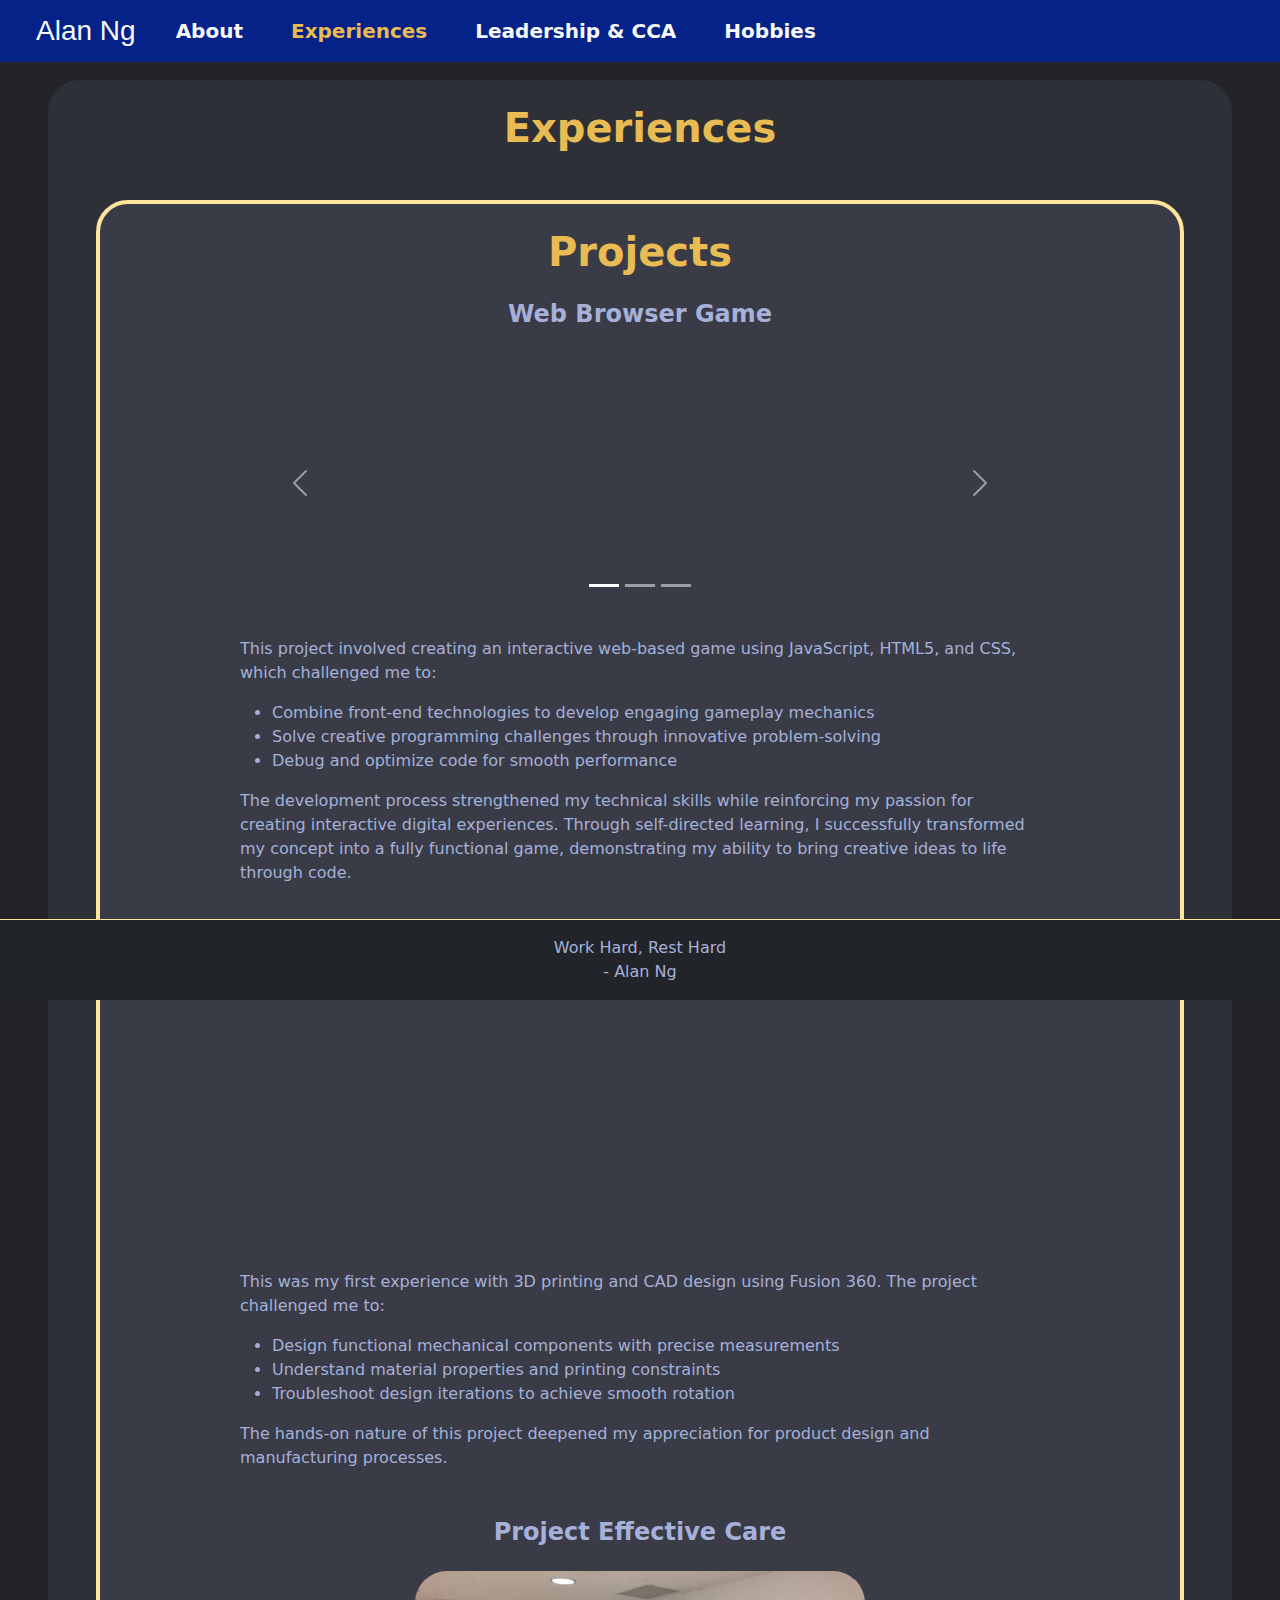
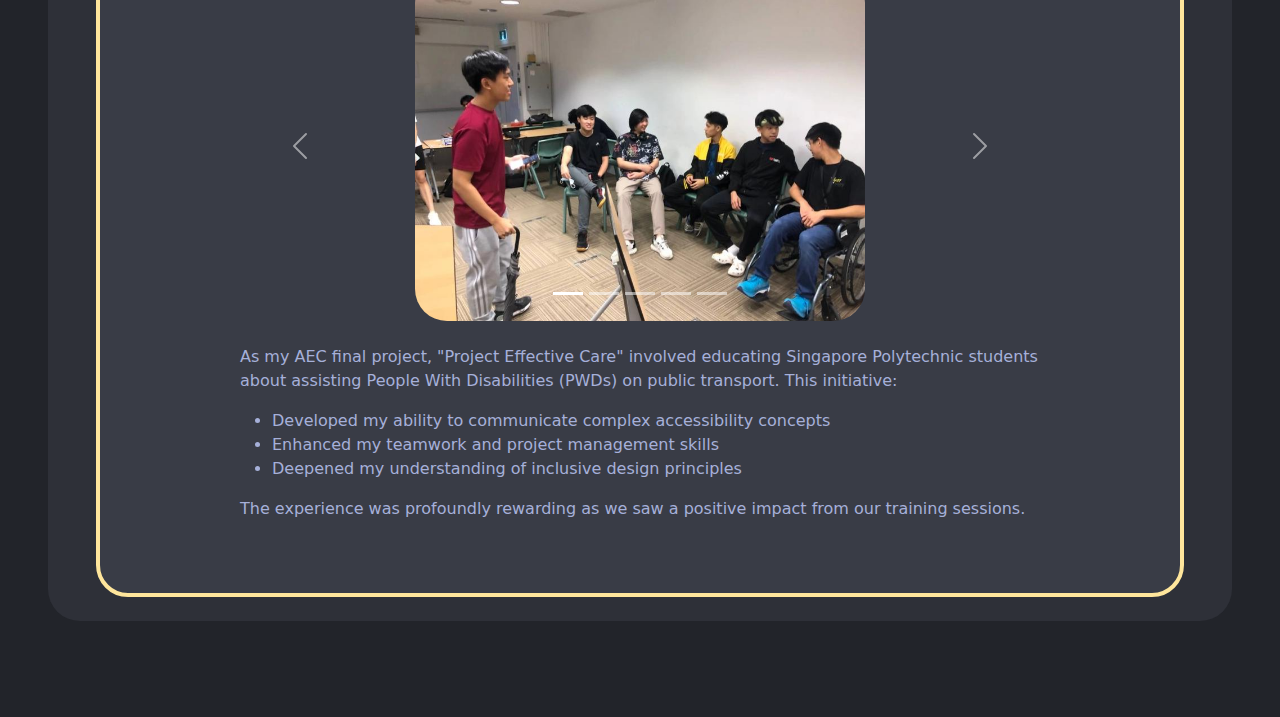
<file: index2.html>
<!doctype html>
<html lang="en">
  <head>
    <meta charset="utf-8">
    <meta name="viewport" content="width=device-width, initial-scale=1">
    <title>Experiences</title>
    <link href="https://cdn.jsdelivr.net/npm/bootstrap@5.3.3/dist/css/bootstrap.min.css" rel="stylesheet" integrity="sha384-QWTKZyjpPEjISv5WaRU9OFeRpok6YctnYmDr5pNlyT2bRjXh0JMhjY6hW+ALEwIH" crossorigin="anonymous">
    <link rel="stylesheet" href="./css/index2.css">
  </head>
  <body class="bg-colour">
    <nav class="navbar navbar-expand-lg sticky border-bottom border-2 border-dark text-light nav-colour">
      <div class="container-fluid">  
        <button class="navbar-toggler" type="button" data-bs-toggle="collapse" data-bs-target="#navbarSupportedContent" aria-controls="navbarSupportedContent" aria-expanded="false" aria-label="Toggle navigation">
          <span class="navbar-toggler-icon"></span>
        </button>
        <h3 class="ms-4 my-0 py-0 pe-3 changefontnav">Alan Ng</h3> 
        <div class="collapse navbar-collapse" id="navbarSupportedContent">
          <ul class="navbar-nav me-auto mb-2 mb-lg-0">
            <li class="nav-item fs-5 mx-3">
              <a class="nav-link text-light" href="index.html"><strong>About</strong></a>
            </li>
            <li class="nav-item fs-5 mx-3">
              <a class="nav-link active" href="#" aria-current="page"><strong class="goldShi">Experiences</strong></a>
            </li>
            <li class="nav-item fs-5 mx-3">
              <a class="nav-link text-light" href="index3.html"><strong>Leadership & CCA</strong></a>
            </li>
            <li class="nav-item fs-5 mx-3">
              <a class="nav-link text-light" href="index3.html"><strong>Hobbies</strong></a>
            </li>
          </ul>
        </div>
      </div>
    </nav>
    
    <div class="content-bg mx-5 rounded-5 mt-3 mb-5 py-4 content-colour">
      <h1 class="text-center mb-5"><strong class="goldShi">Experiences</strong></h1>
      <div class="content-bg2 content-colour mt-4 mx-5 pb-4 border border-4 border-warning-subtle rounded-5">
        <div class="container">
          <!-- Projects Section -->
          <div class="text-center mb-4">
            <h1 class="goldShi mt-4"><strong>Projects</strong></h1>
          </div>
          
          <!-- Web Browser Game Project -->
          <div class="project-container">
            <h2 class="text-center fs-4 mb-4"><strong>Web Browser Game</strong></h2>
            <div id="bedCarousel" class="carousel slide mb-4 mx-auto" style="max-width: 800px;">
              <div class="carousel-indicators">
                <button type="button" data-bs-target="#bedCarousel" data-bs-slide-to="0" class="active" aria-current="true" aria-label="Slide 1"></button>
                <button type="button" data-bs-target="#bedCarousel" data-bs-slide-to="1" aria-label="Slide 2"></button>
                <button type="button" data-bs-target="#bedCarousel" data-bs-slide-to="2" aria-label="Slide 3"></button>
              </div>
              <div class="carousel-inner">
                <div class="carousel-item active">
                  <div class="carousel-media-container">
                    <iframe src="https://www.youtube.com/embed/ewHRCTZ371w" 
                            title="YouTube video player" 
                            frameborder="0" 
                            allow="accelerometer; autoplay; clipboard-write; encrypted-media; gyroscope; picture-in-picture; web-share" 
                            allowfullscreen>
                    </iframe>
                  </div>
                </div>
                <div class="carousel-item">
                  <div class="carousel-media-container">
                    <img src="./images/BED1.jpeg" class="d-block w-100 rounded-5" alt="BED Image 1">
                  </div>
                </div>
                <div class="carousel-item">
                  <div class="carousel-media-container">
                    <img src="./images/BED2.png" class="d-block w-100 rounded-5" alt="BED Image 2">
                  </div>
                </div>
              </div>
              <button class="carousel-control-prev" type="button" data-bs-target="#bedCarousel" data-bs-slide="prev">
                <span class="carousel-control-prev-icon" aria-hidden="true"></span>
                <span class="visually-hidden">Previous</span>
              </button>
              <button class="carousel-control-next" type="button" data-bs-target="#bedCarousel" data-bs-slide="next">
                <span class="carousel-control-next-icon" aria-hidden="true"></span>
                <span class="visually-hidden">Next</span>
              </button>
            </div>
            <div class="project-content">
              <p class="fs-6">
                This project involved creating an interactive web-based game using JavaScript, HTML5, 
                and CSS, which challenged me to:
                <ul>
                  <li>Combine front-end technologies to develop engaging gameplay mechanics</li>
                  <li>Solve creative programming challenges through innovative problem-solving</li>
                  <li>Debug and optimize code for smooth performance</li>
                </ul>       
                The development process strengthened my technical skills while reinforcing my passion for 
                creating interactive digital experiences. Through self-directed learning, I successfully 
                transformed my concept into a fully functional game, demonstrating my ability to bring creative 
                ideas to life through code.
              </p>
            </div>
          </div>
          
          <!-- 3D-Printed Fidget Spinner -->
          <div class="project-container">
            <h2 class="text-center fs-4 mb-4"><strong>3D-Printed Fidget Spinner</strong></h2>
            <div class="d-flex justify-content-center mb-4">
              <div class="carousel-media-container" style="max-width: 450px;">
                <iframe src="https://www.youtube.com/embed/DcV-mbybo3s" 
                  title="YouTube video player" 
                  frameborder="0" 
                  allow="accelerometer; autoplay; clipboard-write; encrypted-media; gyroscope; picture-in-picture; web-share" 
                  allowfullscreen>
                </iframe>
              </div>
            </div>
            <div class="project-content">
              <p class="fs-6">
                This was my first experience with 3D printing and CAD design using Fusion 360. The project challenged me to:
                <ul>
                  <li>Design functional mechanical components with precise measurements</li>
                  <li>Understand material properties and printing constraints</li>
                  <li>Troubleshoot design iterations to achieve smooth rotation</li>
                </ul>
                The hands-on nature of this project deepened my appreciation for product design and manufacturing processes.
              </p>
            </div>
          </div>
          
          <!-- Project Effective Care -->
          <div class="project-container">
            <h2 class="text-center fs-4 mb-4"><strong>Project Effective Care</strong></h2>
            <div id="aecCarousel" class="carousel slide mb-4 mx-auto" style="max-width: 800px;">
              <div class="carousel-indicators">
                <button type="button" data-bs-target="#aecCarousel" data-bs-slide-to="0" class="active" aria-current="true" aria-label="Slide 1"></button>
                <button type="button" data-bs-target="#aecCarousel" data-bs-slide-to="1" aria-label="Slide 2"></button>
                <button type="button" data-bs-target="#aecCarousel" data-bs-slide-to="2" aria-label="Slide 3"></button>
                <button type="button" data-bs-target="#aecCarousel" data-bs-slide-to="3" aria-label="Slide 4"></button>
                <button type="button" data-bs-target="#aecCarousel" data-bs-slide-to="4" aria-label="Slide 5"></button>
              </div>
              <div class="carousel-inner">
                <div class="carousel-item active">
                  <div class="carousel-media-container" style="height: 350px;">
                    <img src="./images/AEC1.jpeg" class="d-block w-100 h-100 rounded-5" alt="AEC Image 1">
                  </div>
                </div>
                <div class="carousel-item">
                  <div class="carousel-media-container" style="height: 350px;">
                    <img src="./images/AEC2.jpg" class="d-block w-100 h-100 rounded-5" alt="AEC Image 2">
                  </div>
                </div>
                <div class="carousel-item">
                  <div class="carousel-media-container" style="height: 350px;">
                    <img src="./images/AEC3.jpeg" class="d-block w-100 h-100 rounded-5" alt="AEC Image 3">
                  </div>
                </div>
                <div class="carousel-item">
                  <div class="carousel-media-container" style="height: 350px;">
                    <img src="./images/AEC4.jpeg" class="d-block w-100 h-100 rounded-5" alt="AEC Image 4">
                  </div>
                </div>
              </div>
              <button class="carousel-control-prev" type="button" data-bs-target="#aecCarousel" data-bs-slide="prev">
                <span class="carousel-control-prev-icon" aria-hidden="true"></span>
                <span class="visually-hidden">Previous</span>
              </button>
              <button class="carousel-control-next" type="button" data-bs-target="#aecCarousel" data-bs-slide="next">
                <span class="carousel-control-next-icon" aria-hidden="true"></span>
                <span class="visually-hidden">Next</span>
              </button>
            </div>
            <div class="project-content">
              <p class="fs-6">
                As my AEC final project, "Project Effective Care" involved educating Singapore Polytechnic students about 
                assisting People With Disabilities (PWDs) on public transport. This initiative:
                <ul>
                  <li>Developed my ability to communicate complex accessibility concepts</li>
                  <li>Enhanced my teamwork and project management skills</li>
                  <li>Deepened my understanding of inclusive design principles</li>
                </ul>
                The experience was profoundly rewarding as we saw a positive impact from our training sessions.
              </p>
            </div>
          </div>
        </div>
      </div>
    </div>
    
    <br><br>
    <footer id="footer" class="mt-auto py-3 bg-dark content-colour text-center border-top border-1 border-warning-subtle footer">
      <p class="m-0 py-0 px-4">
        Work Hard, Rest Hard<br>- Alan Ng
      </p>
    </footer>

    <script src="https://cdn.jsdelivr.net/npm/@popperjs/core@2.11.8/dist/umd/popper.min.js" integrity="sha384-I7E8VVD/ismYTF4hNIPjVp/Zjvgyol6VFvRkX/vR+Vc4jQkC+hVqc2pM8ODewa9r" crossorigin="anonymous"></script>
    <script src="https://cdn.jsdelivr.net/npm/bootstrap@5.3.3/dist/js/bootstrap.min.js" integrity="sha384-0pUGZvbkm6XF6gxjEnlmuGrJXVbNuzT9qBBavbLwCsOGabYfZo0T0to5eqruptLy" crossorigin="anonymous"></script>
    <script src="./js/across.js"></script>
  </body>
</html>
</file>
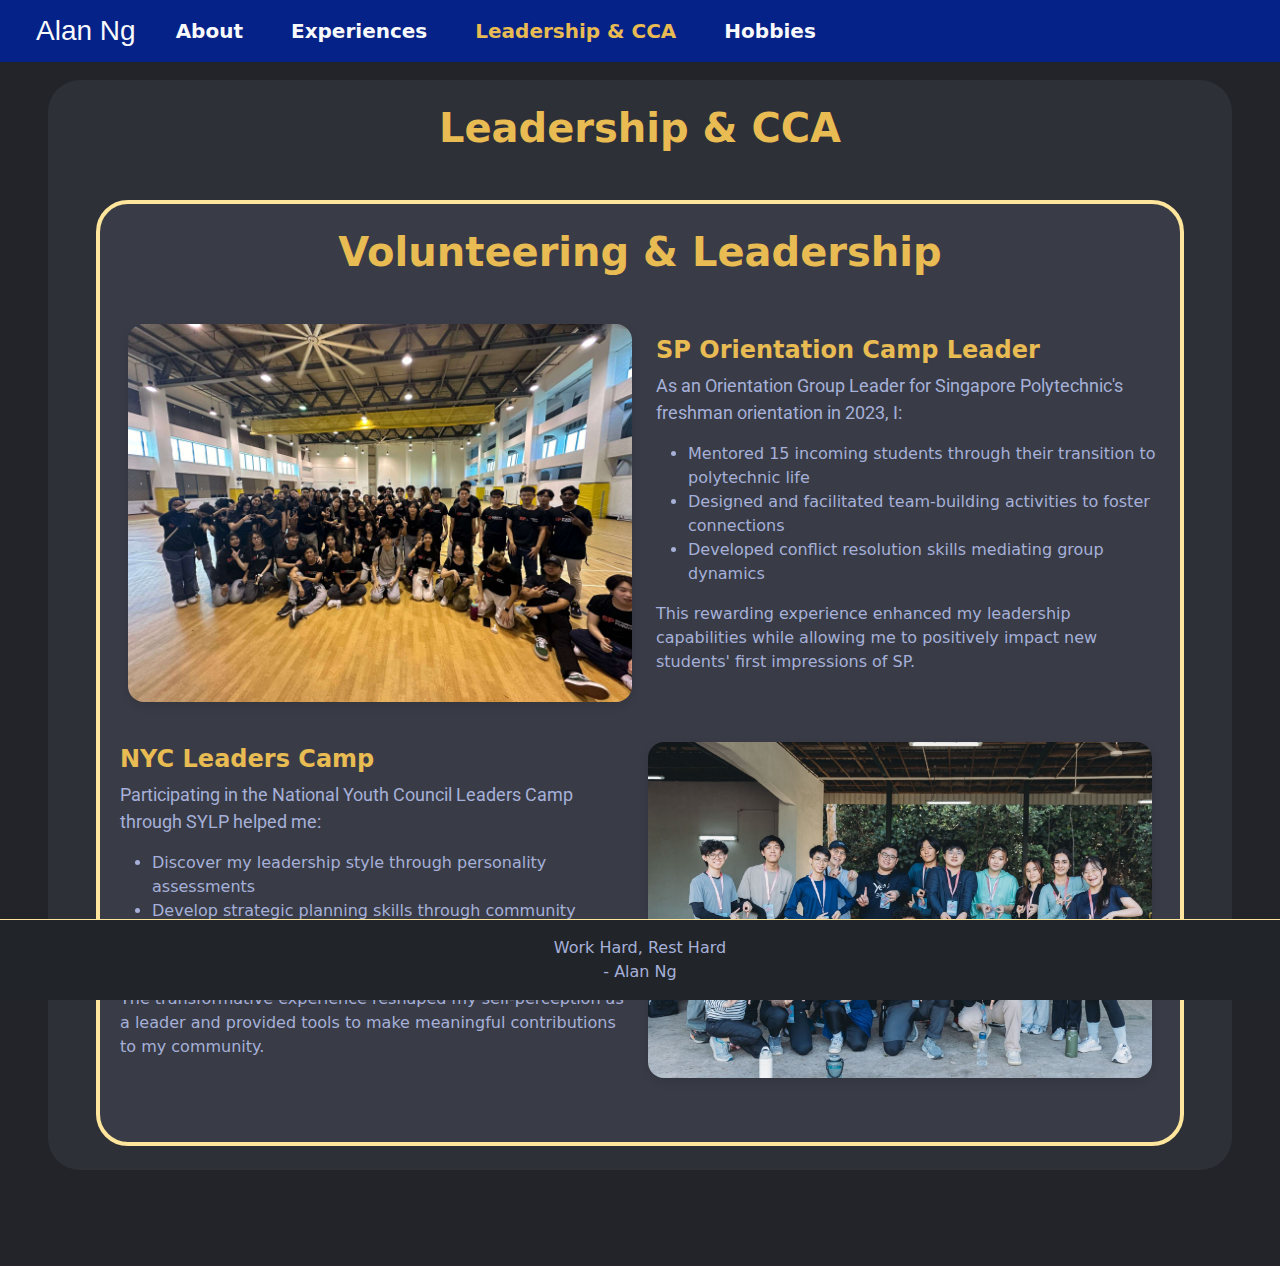
<file: index3.html>
<!doctype html>
<html lang="en">
  <head>
    <meta charset="utf-8">
    <meta name="viewport" content="width=device-width, initial-scale=1">
    <title>Leadership & CCA</title>
    <link href="https://cdn.jsdelivr.net/npm/bootstrap@5.3.3/dist/css/bootstrap.min.css" rel="stylesheet" integrity="sha384-QWTKZyjpPEjISv5WaRU9OFeRpok6YctnYmDr5pNlyT2bRjXh0JMhjY6hW+ALEwIH" crossorigin="anonymous">
    <link rel="stylesheet" href="./css/index2.css">
    <style>
      .leadership-card {
        margin-bottom: 2.5rem;
      }
      .leadership-img {
        max-width: 100%;
        height: auto;
        border-radius: 1rem;
        box-shadow: 0 4px 8px rgba(0,0,0,0.1);
      }
    </style>
  </head>
  <body class="bg-colour">
    <nav class="navbar navbar-expand-lg sticky border-bottom border-2 border-dark text-light nav-colour">
      <div class="container-fluid">  
        <button class="navbar-toggler" type="button" data-bs-toggle="collapse" data-bs-target="#navbarSupportedContent" aria-controls="navbarSupportedContent" aria-expanded="false" aria-label="Toggle navigation">
          <span class="navbar-toggler-icon"></span>
        </button>
        <h3 class="ms-4 my-0 py-0 pe-3 changefontnav">Alan Ng</h3> 
        <div class="collapse navbar-collapse" id="navbarSupportedContent">
          <ul class="navbar-nav me-auto mb-2 mb-lg-0">
            <li class="nav-item fs-5 mx-3">
              <a class="nav-link text-light" href="index.html"><strong>About</strong></a>
            </li>
            <li class="nav-item fs-5 mx-3">
              <a class="nav-link text-light" href="index2.html"><strong>Experiences</strong></a>
            </li>
            <li class="nav-item fs-5 mx-3">
              <a class="nav-link active" href="#" aria-current="page"><strong class="goldShi">Leadership & CCA</strong></a>
            </li>
            <li class="nav-item fs-5 mx-3">
              <a class="nav-link text-light" href="index4.html"><strong>Hobbies</strong></a>
            </li>
          </ul>
        </div>
      </div>
    </nav>
    
    <div class="content-bg mx-5 rounded-5 mt-3 mb-5 py-4 content-colour">
      <h1 class="mb-5 goldShi text-center"><strong>Leadership & CCA</strong></h1>
      <div class="content-bg2 content-colour mt-4 mx-5 pb-4 border border-4 border-warning-subtle rounded-5">
        <div class="container">
          <div class="text-center mb-5 mt-4">
            <h1 class="goldShi"><strong>Volunteering & Leadership</strong></h1>
          </div>
          
          <!-- SP Orientation Card -->
          <div class="leadership-card ms-3 me-2">
            <div class="row align-items-center">
              <div class="col-md-6">
                <img src="./images/FOC.jpg" class="leadership-img w-100 mb-3 mb-md-0" alt="SP Orientation Camp">
              </div>
              <div class="col-md-6">
                <h2 class="fs-4 goldShi"><strong>SP Orientation Camp Leader</strong></h2>
                <p class="content-text">
                  As an Orientation Group Leader for Singapore Polytechnic's freshman orientation in 2023, I:
                  <ul>
                    <li>Mentored 15 incoming students through their transition to polytechnic life</li>
                    <li>Designed and facilitated team-building activities to foster connections</li>
                    <li>Developed conflict resolution skills mediating group dynamics</li>
                  </ul>
                  This rewarding experience enhanced my leadership capabilities while allowing me to positively impact new students' first impressions of SP.
                </p>
              </div>
            </div>
          </div>
          
          <!-- NYC Leaders Camp Card -->
          <div class="leadership-card  ms-2 me-3">
            <div class="row align-items-center">
              <div class="col-md-6 order-md-2">
                <img src="./images/NYC.jpeg" class="leadership-img w-100 mb-3 mb-md-0" alt="NYC Leaders Camp">
              </div>
              <div class="col-md-6 order-md-1">
                <h2 class="fs-4 goldShi"><strong>NYC Leaders Camp</strong></h2>
                <p class="content-text">
                  Participating in the National Youth Council Leaders Camp through SYLP helped me:
                  <ul>
                    <li>Discover my leadership style through personality assessments</li>
                    <li>Develop strategic planning skills through community project simulations</li>
                    <li>Build confidence in public speaking and team facilitation</li>
                  </ul>
                  The transformative experience reshaped my self-perception as a leader and provided tools to make meaningful contributions to my community.
                </p>
              </div>
            </div>
          </div>
        </div>
      </div>
    </div>
    
    <br><br>
    <footer id="footer" class="mt-auto py-3 bg-dark content-colour text-center border-top border-1 border-warning-subtle footer">
      <p class="m-0 py-0 px-4">
        Work Hard, Rest Hard<br>- Alan Ng
      </p>
    </footer>

    <script src="https://cdn.jsdelivr.net/npm/@popperjs/core@2.11.8/dist/umd/popper.min.js" integrity="sha384-I7E8VVD/ismYTF4hNIPjVp/Zjvgyol6VFvRkX/vR+Vc4jQkC+hVqc2pM8ODewa9r" crossorigin="anonymous"></script>
    <script src="https://cdn.jsdelivr.net/npm/bootstrap@5.3.3/dist/js/bootstrap.min.js" integrity="sha384-0pUGZvbkm6XF6gxjEnlmuGrJXVbNuzT9qBBavbLwCsOGabYfZo0T0to5eqruptLy" crossorigin="anonymous"></script>
    <script src="./js/across.js"></script>
  </body>
</html>
</file>
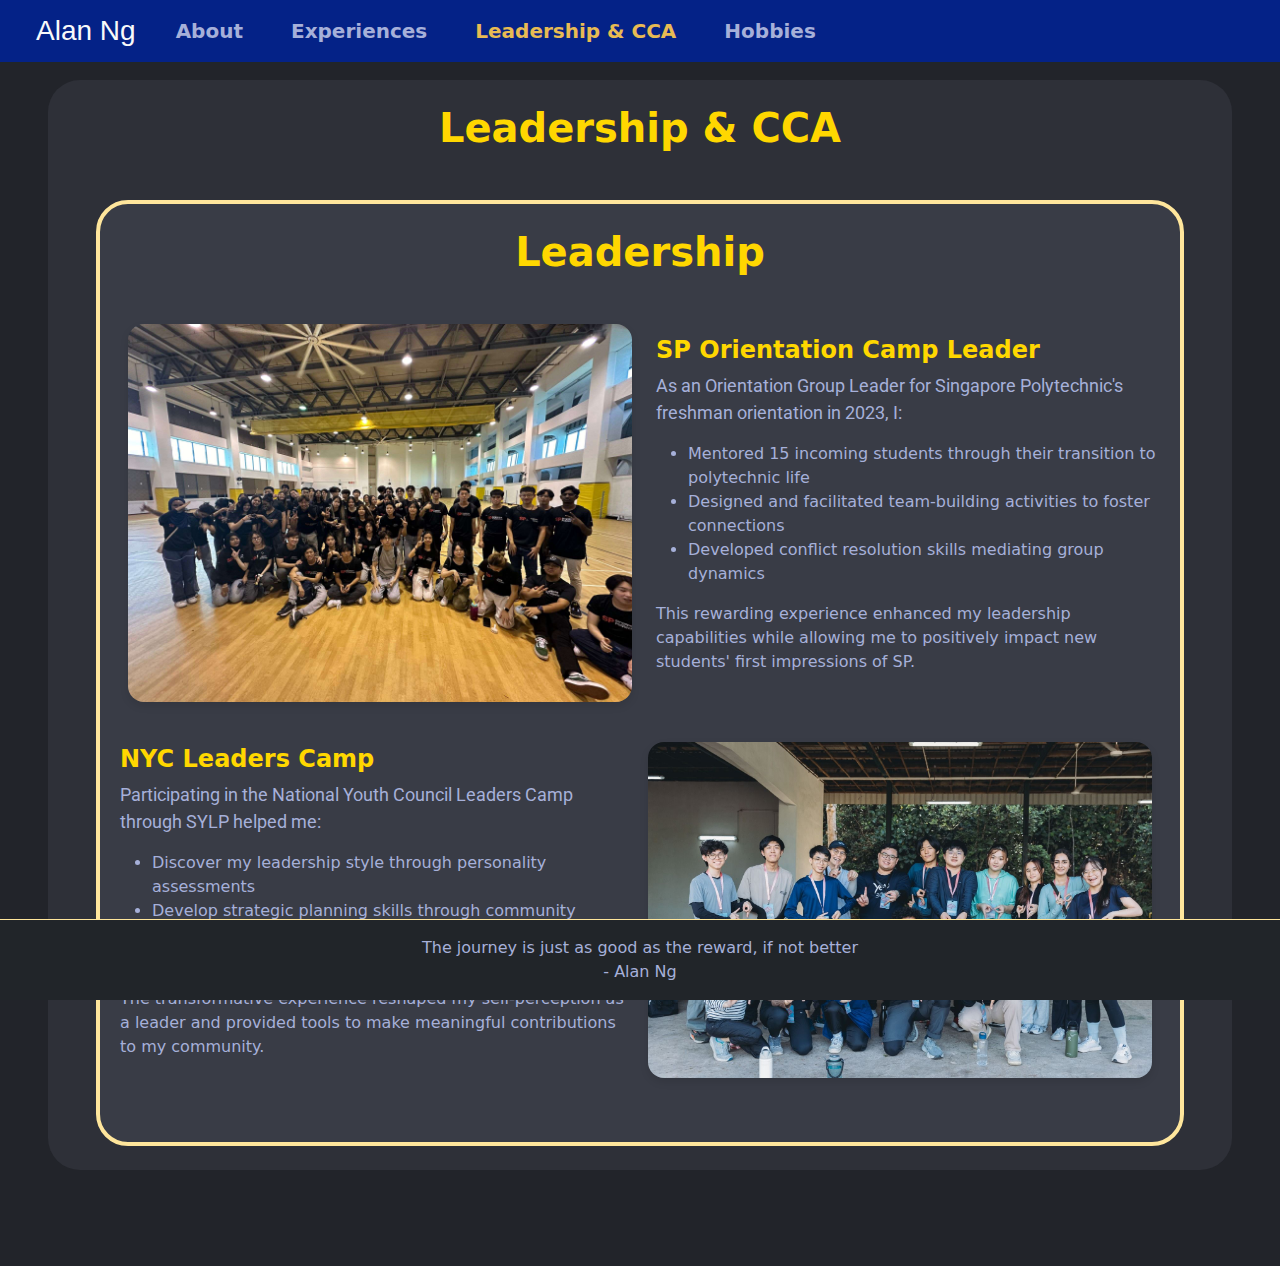
<file: leadership.html>
<!doctype html>
<html lang="en">
  <head>
    <meta charset="utf-8">
    <meta name="viewport" content="width=device-width, initial-scale=1">
    <title>Leadership & CCA</title>
    <link href="https://cdn.jsdelivr.net/npm/bootstrap@5.3.3/dist/css/bootstrap.min.css" rel="stylesheet" integrity="sha384-QWTKZyjpPEjISv5WaRU9OFeRpok6YctnYmDr5pNlyT2bRjXh0JMhjY6hW+ALEwIH" crossorigin="anonymous">
    <link rel="stylesheet" href="./css/pageInit.css">
    <style>
      .leadership-card {
        margin-bottom: 2.5rem;
      }
      .leadership-img {
        max-width: 100%;
        height: auto;
        border-radius: 1rem;
        box-shadow: 0 4px 8px rgba(0,0,0,0.1);
      }
    </style>
  </head>
  <body class="bg-colour">
    <div id="navbar-container"></div>
    
    <div class="content-bg mx-5 rounded-5 mt-3 mb-5 py-4 content-colour">
      <h1 class="mb-5 goldShi text-center"><strong>Leadership & CCA</strong></h1>
      <div class="content-bg2 content-colour mt-4 mx-5 pb-4 border border-4 border-warning-subtle rounded-5">
        <div class="container">
          <div class="text-center mb-5 mt-4">
            <h1 class="goldShi"><strong>Leadership</strong></h1>
          </div>
          
          <!-- SP Orientation Card -->
          <div class="leadership-card ms-3 me-2">
            <div class="row align-items-center">
              <div class="col-md-6">
                <img src="./images/FOC.jpg" class="leadership-img w-100 mb-3 mb-md-0" alt="SP Orientation Camp">
              </div>
              <div class="col-md-6">
                <h2 class="fs-4 goldShi"><strong>SP Orientation Camp Leader</strong></h2>
                <p class="content-text">
                  As an Orientation Group Leader for Singapore Polytechnic's freshman orientation in 2023, I:
                  <ul>
                    <li>Mentored 15 incoming students through their transition to polytechnic life</li>
                    <li>Designed and facilitated team-building activities to foster connections</li>
                    <li>Developed conflict resolution skills mediating group dynamics</li>
                  </ul>
                  This rewarding experience enhanced my leadership capabilities while allowing me to positively impact new students' first impressions of SP.
                </p>
              </div>
            </div>
          </div>
          
          <!-- NYC Leaders Camp Card -->
          <div class="leadership-card  ms-2 me-3">
            <div class="row align-items-center">
              <div class="col-md-6 order-md-2">
                <img src="./images/NYC.jpeg" class="leadership-img w-100 mb-3 mb-md-0" alt="NYC Leaders Camp">
              </div>
              <div class="col-md-6 order-md-1">
                <h2 class="fs-4 goldShi"><strong>NYC Leaders Camp</strong></h2>
                <p class="content-text">
                  Participating in the National Youth Council Leaders Camp through SYLP helped me:
                  <ul>
                    <li>Discover my leadership style through personality assessments</li>
                    <li>Develop strategic planning skills through community project simulations</li>
                    <li>Build confidence in public speaking and team facilitation</li>
                  </ul>
                  The transformative experience reshaped my self-perception as a leader and provided tools to make meaningful contributions to my community.
                </p>
              </div>
            </div>
          </div>
        </div>
      </div>
    </div>
    
    <br><br>
    <footer id="footer" class="mt-auto py-3 bg-dark content-colour text-center border-top border-1 border-warning-subtle footer">
      <p class="m-0 py-0 px-4">
        The journey is just as good as the reward, if not better<br>- Alan Ng
      </p>
    </footer>

    <script src="https://cdn.jsdelivr.net/npm/@popperjs/core@2.11.8/dist/umd/popper.min.js" integrity="sha384-I7E8VVD/ismYTF4hNIPjVp/Zjvgyol6VFvRkX/vR+Vc4jQkC+hVqc2pM8ODewa9r" crossorigin="anonymous"></script>
    <script src="https://cdn.jsdelivr.net/npm/bootstrap@5.3.3/dist/js/bootstrap.min.js" integrity="sha384-0pUGZvbkm6XF6gxjEnlmuGrJXVbNuzT9qBBavbLwCsOGabYfZo0T0to5eqruptLy" crossorigin="anonymous"></script>
    <script src="./js/pageInit.js"></script>
  </body>
</html>
</file>
<file: css/index2.css>
@import url('https://fonts.googleapis.com/css2?family=Roboto&display=swap');
.bg-colour{
    background-color: #22242A;
}

/* nav on top */
.sticky{
    z-index:100000;
    position: sticky;
    top: 0px;
}

.nav-colour{
    background-color: #042287;
}

.goldShi{
    color: #E8BB53
}

.changefontnav{
    font-family:Impact, Haettenschweiler, 'Arial Narrow Bold', sans-serif;
}

/* content config */
.content-colour {
    color: #A6B0D9;
}

.content-bg {
    background-color: #2E3038;
}

.content-bg2 {
    background-color: #393C46;
}

.content-text{
    font-size:large;
    font-family: 'Roboto', sans-serif;
}

.startFont {
    font-family:'Franklin Gothic Medium', 'Arial Narrow', Arial, sans-serif;
}

.custom-border {
    border: 4px solid #E8BB53;
}

.custom-inner-border {
    border: 2px solid #E8BB53;
}

/* Custom CSS for better content separation */
.project-container {
    margin-bottom: 3rem;
}
.project-content {
    max-width: 800px;
    margin: 1rem auto 0;
}
.carousel-media-container {
    width: 100%;
    max-width: 450px;
    margin: 0 auto;
}
.carousel-media-container iframe,
    .carousel-media-container img {
    width: 100%;
    height: auto;
    aspect-ratio: 16/9;
}

/* footer config */
.footer {
    position: fixed;
    left: 0;
    bottom: -100px; /* Initially hidden */
    width: 100%;
    transition: bottom 0.3s ease;
}

.footer.visible {
bottom: 0; /* Slide up into view */
}
</file>
<file: css/pageInit.css>
/* =========================
   Fonts & Base
========================= */
@import url('https://fonts.googleapis.com/css2?family=Roboto&display=swap');

.bg-colour {
  background-color: #22242A;
}

/* =========================
   Navbar
========================= */
.sticky {
  position: sticky;
  top: 0;
  z-index: 100000;
}

.nav-colour {
  background-color: #042287;
}

.changefontnav {
  font-family: Impact, Haettenschweiler, 'Arial Narrow Bold', sans-serif;
}

.goldShi {
  color: #FFD700;
}

.navbar .nav-link {
  color: #A6B0D9;
  transition: color 0.2s ease;
}

.navbar .nav-link.active {
  color: #E8BB53;
  font-weight: 700;
}

.navbar .nav-link:hover {
  color: #E8BB53;
}

/* =========================
   Typography & Content
========================= */
.nameFont {
  font-size: 50px;
}

.content-colour {
  color: #A6B0D9;
}

.content-bg {
  background-color: #2E3038;
}

.content-bg2 {
  background-color: #393C46;
}

.intro-text,
.content-text {
  font-size: large;
  font-family: 'Roboto', sans-serif;
}

.startFont {
  font-family: 'Franklin Gothic Medium', 'Arial Narrow', Arial, sans-serif;
}

/* =========================
   Borders
========================= */
.custom-border {
  border: 4px solid #E8BB53;
}

.custom-inner-border {
  border: 2px solid #E8BB53;
}

/* =========================
   Footer
========================= */
.footer {
  position: fixed;
  left: 0;
  bottom: -100px;
  width: 100%;
  transition: bottom 0.3s ease;
}

.footer.visible {
  bottom: 0;
}
</file>
